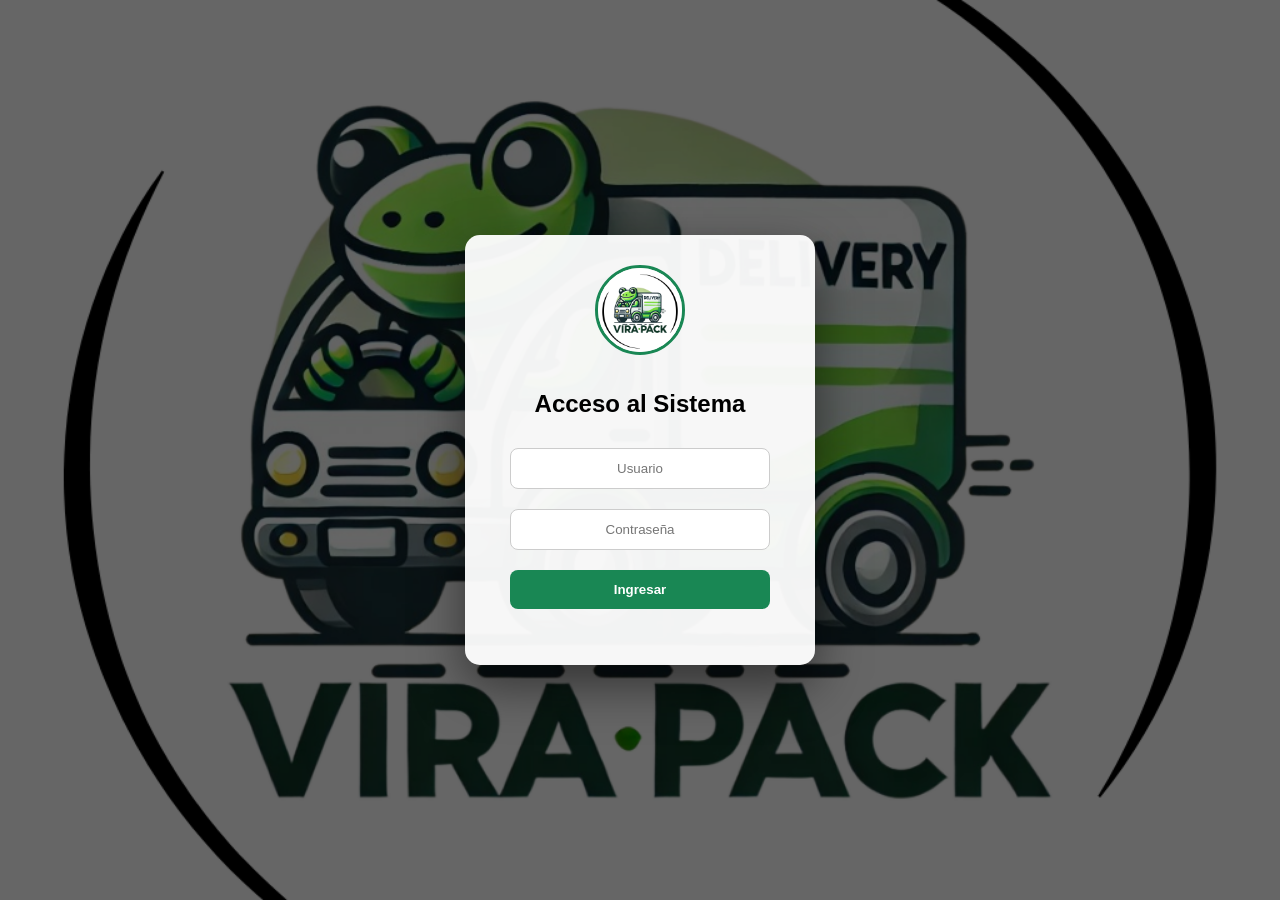
<file: Asociados/index.html>
<!DOCTYPE html>
<html lang="es">
<head>
<meta charset="UTF-8">
<title>Sistema Asociados</title>
<link rel="stylesheet" href="assets/css/main.css">
</head>

<body class="login-body">

<div class="overlay"></div>

<div class="login-card">
    <img src="assets/img/logo.png" class="logo">

    <h2>Acceso al Sistema</h2>

    <input type="text" id="usuario" placeholder="Usuario">
    <input type="password" id="password" placeholder="Contraseña">

    <button onclick="login()">Ingresar</button>

    <p id="error"></p>
</div>

<script src="assets/js/auth.js"></script>
</body>
</html>
</file>
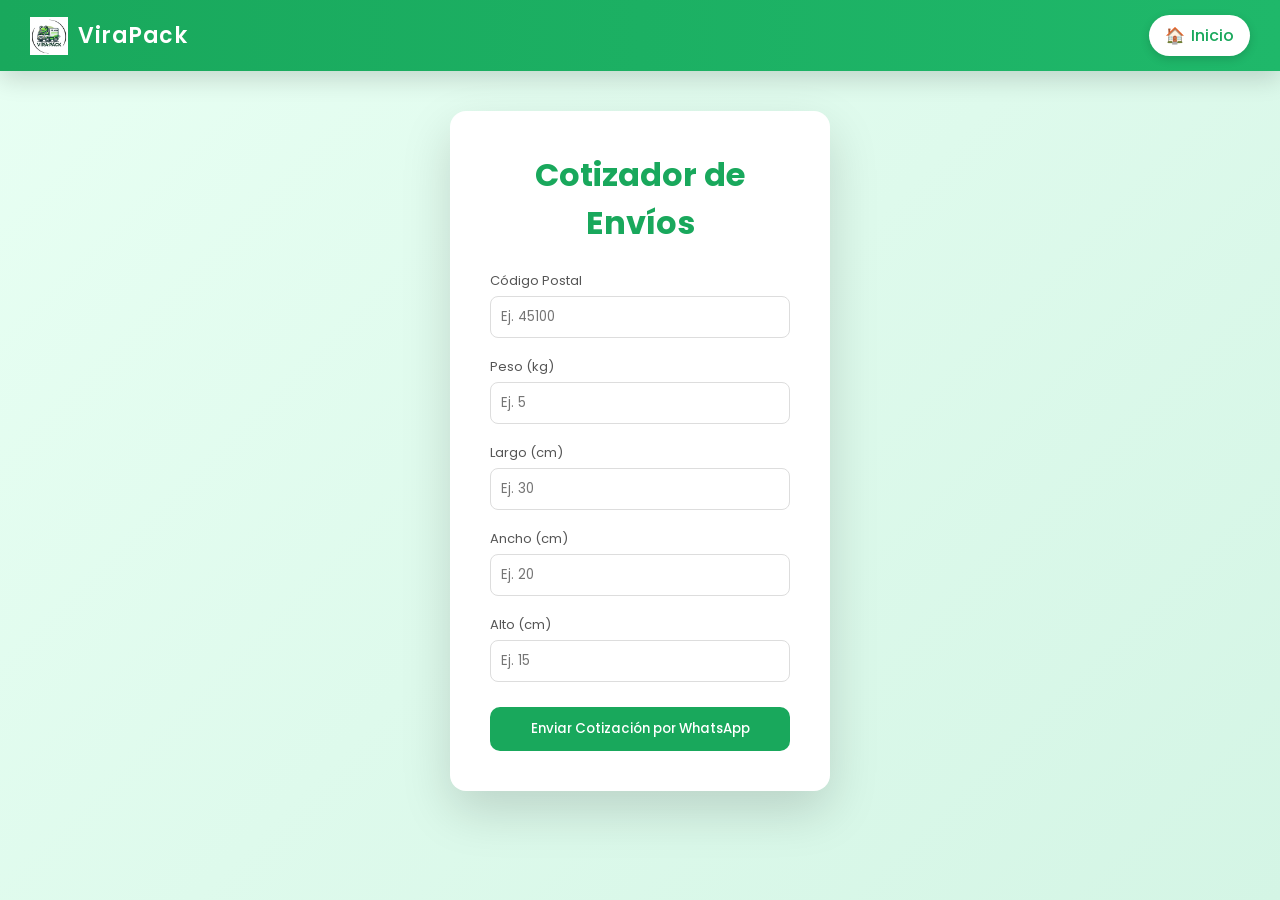
<file: cotizador/index-cotizador.html>
<!DOCTYPE html>
<html lang="es">
<head>

<meta charset="UTF-8">
<meta name="viewport" content="width=device-width, initial-scale=1.0">

<title>ViraPack Cotizador</title>

<link rel="stylesheet" href="css/estilos.css">

</head>

<body>

<header class="header">

    <div class="logo">
        <img src="../img/vira-logo.png" class="logoImg">
        <span class="logoTexto">ViraPack</span>
    </div>

    <a href="../index.html" class="btnInicio">
        <span class="iconHome">🏠</span>
        Inicio
    </a>

</header>

<div class="cotizador">

    <h1>Cotizador de Envíos</h1>

    <div class="campo">
        <label>Código Postal</label>
        <input id="cp" type="number" placeholder="Ej. 45100">
    </div>

    <div class="campo">
        <label>Peso (kg)</label>
        <input id="peso" type="number" placeholder="Ej. 5">
    </div>

    <div class="campo">
        <label>Largo (cm)</label>
        <input id="largo" type="number" placeholder="Ej. 30">
    </div>

    <div class="campo">
        <label>Ancho (cm)</label>
        <input id="ancho" type="number" placeholder="Ej. 20">
    </div>

    <div class="campo">
        <label>Alto (cm)</label>
        <input id="alto" type="number" placeholder="Ej. 15">
    </div>

    <!-- BOTÓN PRINCIPAL -->
    <button id="btnCalcular">
        Enviar Cotización por WhatsApp
    </button>

</div>

<script src="js/cotizador.js"></script>

</body>
</html>
</file>
<file: Asociados/assets/css/main.css>
/* RESET */
* {
    box-sizing: border-box;
}

body {
    margin: 0;
    font-family: 'Segoe UI', sans-serif;
}

/* FONDO */
.login-body {
    height: 100vh;
    display: flex;
    justify-content: center;
    align-items: center;

    background: url('../img/logo.png') no-repeat center center;
    background-size: cover;

    position: relative;
    overflow: hidden;
}

/* OVERLAY CON ANIMACIÓN */
.overlay {
    position: absolute;
    width: 100%;
    height: 100%;
    background: rgba(0,0,0,0.6);

    animation: fadeIn 1s ease-in-out;
}

/* TARJETA */
.login-card {
    position: relative;
    z-index: 2;

    width: 100%;
    max-width: 350px;
    padding: 30px;

    display: flex;
    flex-direction: column;
    align-items: center;

    background: rgba(255,255,255,0.95);
    border-radius: 15px;

    box-shadow: 0 20px 50px rgba(0,0,0,0.5);

    animation: slideUp 0.8s ease;
}

/* LOGO */
.logo {
    width: 90px;
    border-radius: 50%;
    margin-bottom: 15px;
    border: 3px solid #198754;

    animation: pop 0.6s ease;
}

/* INPUTS */
input {
    width: 100%;
    max-width: 260px;
    padding: 12px;
    margin: 10px 0;

    border-radius: 8px;
    border: 1px solid #ccc;

    text-align: center;

    transition: 0.3s;
}

/* EFECTO AL FOCUS */
input:focus {
    border-color: #198754;
    transform: scale(1.03);
    box-shadow: 0 0 10px rgba(25,135,84,0.5);
}

/* BOTÓN */
button {
    width: 100%;
    max-width: 260px;
    padding: 12px;
    margin-top: 10px;

    background: #198754;
    color: white;

    border: none;
    border-radius: 8px;

    cursor: pointer;
    font-weight: bold;

    transition: 0.3s;
}

/* HOVER BOTÓN */
button:hover {
    background: #146c43;
    transform: scale(1.05);
}

/* CLICK EFECTO */
button:active {
    transform: scale(0.95);
}

/* ERROR */
#error {
    color: #ff4d4d;
    margin-top: 10px;
    animation: shake 0.4s;
}

/* ANIMACIONES */

/* Fade fondo */
@keyframes fadeIn {
    from {opacity: 0;}
    to {opacity: 1;}
}

/* Entrada tarjeta */
@keyframes slideUp {
    from {
        opacity: 0;
        transform: translateY(40px);
    }
    to {
        opacity: 1;
        transform: translateY(0);
    }
}

/* Logo pop */
@keyframes pop {
    0% {transform: scale(0);}
    80% {transform: scale(1.1);}
    100% {transform: scale(1);}
}

/* Error shake */
@keyframes shake {
    0% {transform: translateX(0);}
    25% {transform: translateX(-5px);}
    50% {transform: translateX(5px);}
    75% {transform: translateX(-5px);}
    100% {transform: translateX(0);}
}
/* LOADER */
.loader {
    position: fixed;
    top: 0;
    left: 0;
    width: 100%;
    height: 100%;

    background: rgba(0,0,0,0.7);

    display: flex;
    justify-content: center;
    align-items: center;

    z-index: 999;
}

/* SPINNER */
.spinner {
    width: 60px;
    height: 60px;

    border: 6px solid #ccc;
    border-top: 6px solid #198754;

    border-radius: 50%;

    animation: spin 1s linear infinite;
}

@keyframes spin {
    to { transform: rotate(360deg); }
}
</file>
<file: cotizador/css/estilos.css>
@import url('https://fonts.googleapis.com/css2?family=Poppins:wght@300;400;500;600&display=swap');

*{
margin:0;
padding:0;
box-sizing:border-box;
font-family:'Poppins',sans-serif;
}

body{
background:linear-gradient(135deg,#e8fff3,#d4f5e5);
min-height:100vh;
display:flex;
flex-direction:column;
align-items:center;
}

/* HEADER */

.header{
width:100%;
background:linear-gradient(90deg,#19a85c,#1fb86a);
color:white;
display:flex;
align-items:center;
justify-content:space-between;
padding:15px 30px;
box-shadow:0 8px 25px rgba(0,0,0,0.15);
}

/* LOGO */

.logo{
display:flex;
align-items:center;
gap:10px;
}

.logoImg{
height:38px;
width:auto;
object-fit:contain;
}

.logoTexto{
font-size:22px;
font-weight:600;
letter-spacing:.5px;
}
/* BOTON INICIO */

.btnInicio{
display:flex;
align-items:center;
gap:6px;
background:white;
color:#19a85c;
padding:8px 16px;
border-radius:25px;
font-weight:500;
cursor:pointer;
transition:.25s;
box-shadow:0 3px 10px rgba(0,0,0,0.15);
text-decoration:none;
}

.btnInicio:hover{
transform:translateY(-2px);
box-shadow:0 8px 18px rgba(0,0,0,0.2);
background:#f3fff7;
}
.iconHome{
font-size:16px;
}

/* TARJETA */

.cotizador{
background:white;
padding:40px;
width:380px;
border-radius:16px;
box-shadow:0 20px 50px rgba(0,0,0,0.15);
margin-top:40px;
animation:entrada .6s ease;
}

h1{
text-align:center;
margin-bottom:20px;
color:#19a85c;
}

/* CAMPOS */

.campo{
margin-bottom:15px;
}

.campo label{
font-size:13px;
color:#555;
}

.campo input{
width:100%;
padding:10px;
margin-top:4px;
border-radius:8px;
border:1px solid #ddd;
transition:.25s;
}

.campo input:focus{
outline:none;
border-color:#19a85c;
box-shadow:0 0 0 3px rgba(31,184,106,.2);
}

/* BOTONES */

button{
width:100%;
padding:12px;
border:none;
border-radius:10px;
cursor:pointer;
font-weight:500;
margin-top:10px;
transition:.25s;
}

/* CALCULAR */

#btnCalcular{
background:#19a85c;
color:white;
}

#btnCalcular:hover{
transform:translateY(-2px);
box-shadow:0 8px 18px rgba(31,184,106,.35);
}

/* WHATSAPP */

#btnWhatsApp{
background:#25D366;
color:white;
}

#btnWhatsApp:hover{
transform:translateY(-2px);
box-shadow:0 8px 18px rgba(37,211,102,.35);
}

/* RESULTADO */

#resultado{
margin-top:20px;
padding:15px;
background:#eafff3;
border-left:4px solid #19a85c;
border-radius:10px;
display:none;
animation:resultado .5s ease;
}

/* ANIMACIONES */

@keyframes entrada{
from{
opacity:0;
transform:translateY(40px);
}
to{
opacity:1;
transform:translateY(0);
}
}

@keyframes resultado{
from{
opacity:0;
transform:translateY(20px);
}
to{
opacity:1;
transform:translateY(0);
}
}
</file>
